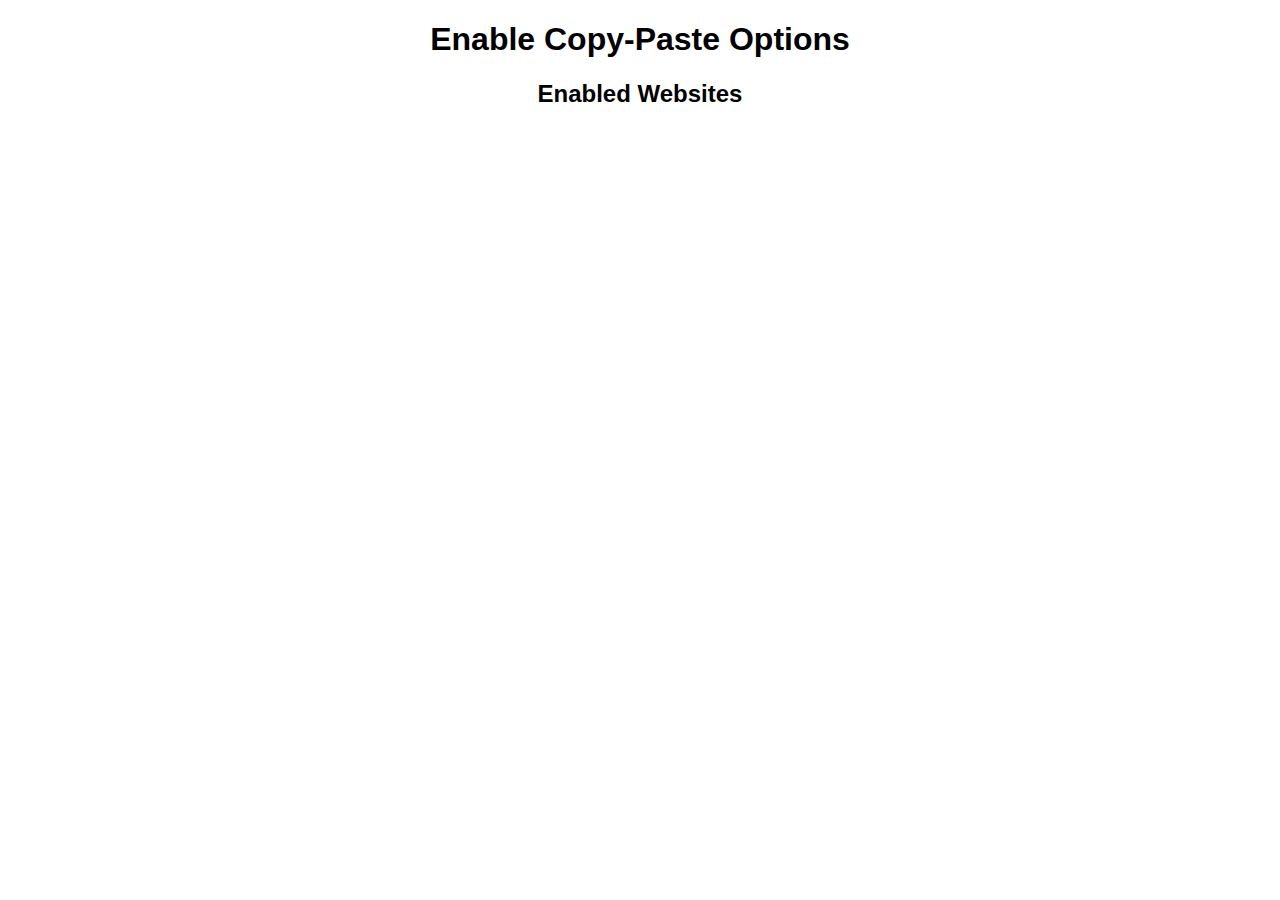
<file: options/index.html>
<!DOCTYPE html>
<html lang="en">
<head>
  <meta charset="utf-8">
  <meta name="viewport" content="width=device-width, initial-scale=1">
  <title>Enable Copy-Paste Options</title>
  <link rel="stylesheet" href="index.css">
</head>
<body>
  <main>
    <section>
      <h1>Enable Copy-Paste Options</h1>
      <h2>Enabled Websites</h2>
      <ul id="enabled-sites"></ul>
    </section>
  </main>
  <script src="index.js"></script>
</body>
</html>
</file>
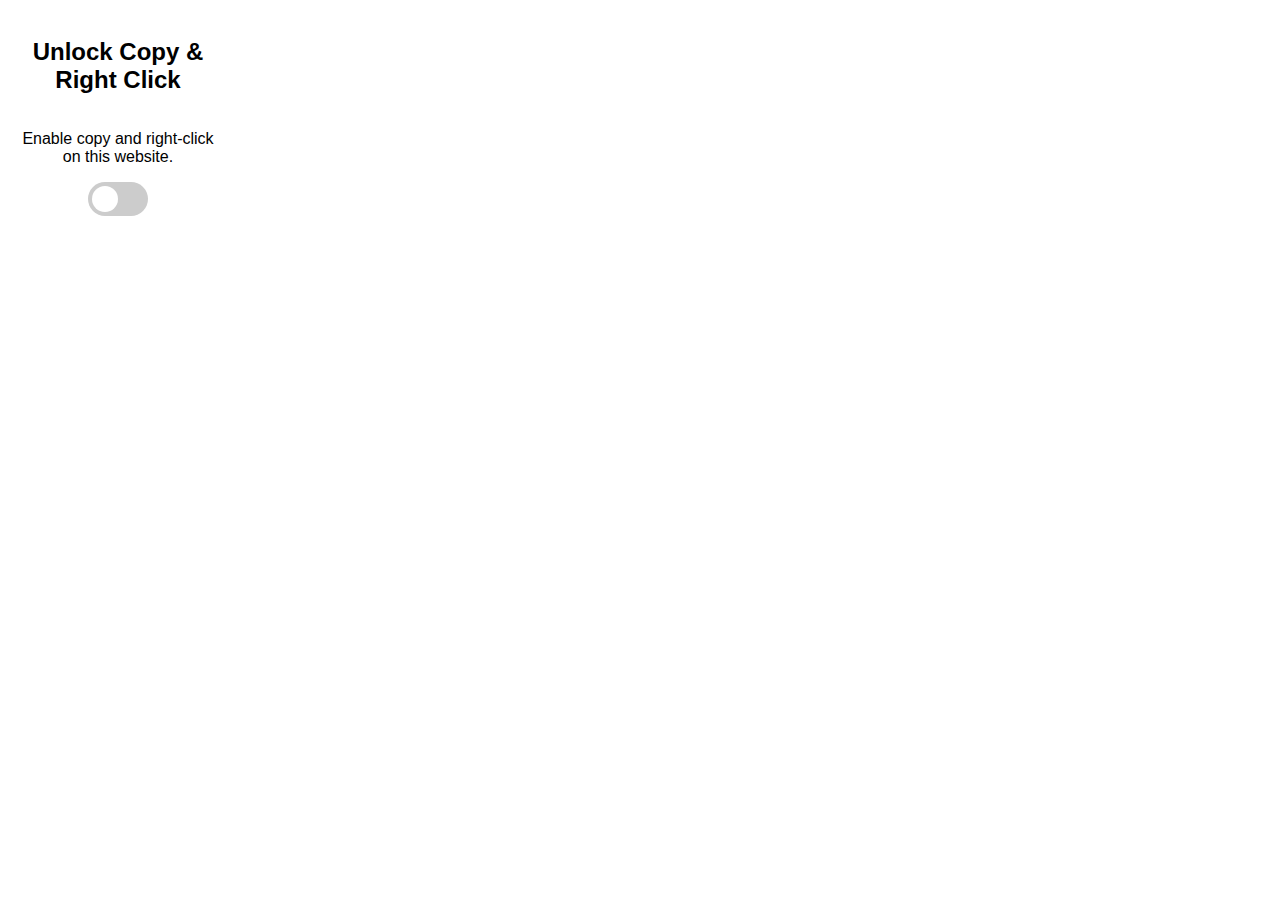
<file: popup/popup.html>
<!DOCTYPE html>
<html>
<head>
  <title>Unlock Copy & Right Click</title>
  <link rel="stylesheet" type="text/css" href="popup.css">
</head>
<body>
  <div class="container">
    <h2>Unlock Copy & Right Click</h2>
    <p>Enable copy and right-click on this website.</p>
    <label class="switch">
      <input type="checkbox" id="toggleSwitch">
      <span class="slider round"></span>
    </label>
  </div>
  <script src="popup.js"></script>
</body>
</html>
</file>
<file: options/index.css>
body {
  font-family: sans-serif;
  margin: 20px;
}

h1, h2 {
  text-align: center;
}

#enabled-sites {
  list-style-type: none;
  padding: 0;
  max-width: 600px;
  margin: 20px auto;
}

#enabled-sites li {
  display: flex;
  justify-content: space-between;
  align-items: center;
  padding: 10px;
  border-bottom: 1px solid #ddd;
}

#enabled-sites li:last-child {
  border-bottom: none;
}

#enabled-sites button {
  background-color: #f44336;
  color: white;
  border: none;
  padding: 5px 10px;
  cursor: pointer;
  border-radius: 4px;
}

#toast {
  position: fixed;
  bottom: 20px;
  left: 50%;
  transform: translateX(-50%);
  background-color: #333;
  color: #fff;
  padding: 10px 20px;
  border-radius: 5px;
  z-index: 1;
}
</file>
<file: popup/popup.css>
body {
  font-family: sans-serif;
  width: 200px;
  padding: 10px;
}

.container {
  display: flex;
  flex-direction: column;
  align-items: center;
  text-align: center;
}

.switch {
  position: relative;
  display: inline-block;
  width: 60px;
  height: 34px;
}

.switch input { 
  opacity: 0;
  width: 0;
  height: 0;
}

.slider {
  position: absolute;
  cursor: pointer;
  top: 0;
  left: 0;
  right: 0;
  bottom: 0;
  background-color: #ccc;
  -webkit-transition: .4s;
  transition: .4s;
}

.slider:before {
  position: absolute;
  content: "";
  height: 26px;
  width: 26px;
  left: 4px;
  bottom: 4px;
  background-color: white;
  -webkit-transition: .4s;
  transition: .4s;
}

input:checked + .slider {
  background-color: #2196F3;
}

input:focus + .slider {
  box-shadow: 0 0 1px #2196F3;
}

input:checked + .slider:before {
  -webkit-transform: translateX(26px);
  -ms-transform: translateX(26px);
  transform: translateX(26px);
}

/* Rounded sliders */
.slider.round {
  border-radius: 34px;
}

.slider.round:before {
  border-radius: 50%;
}
</file>
